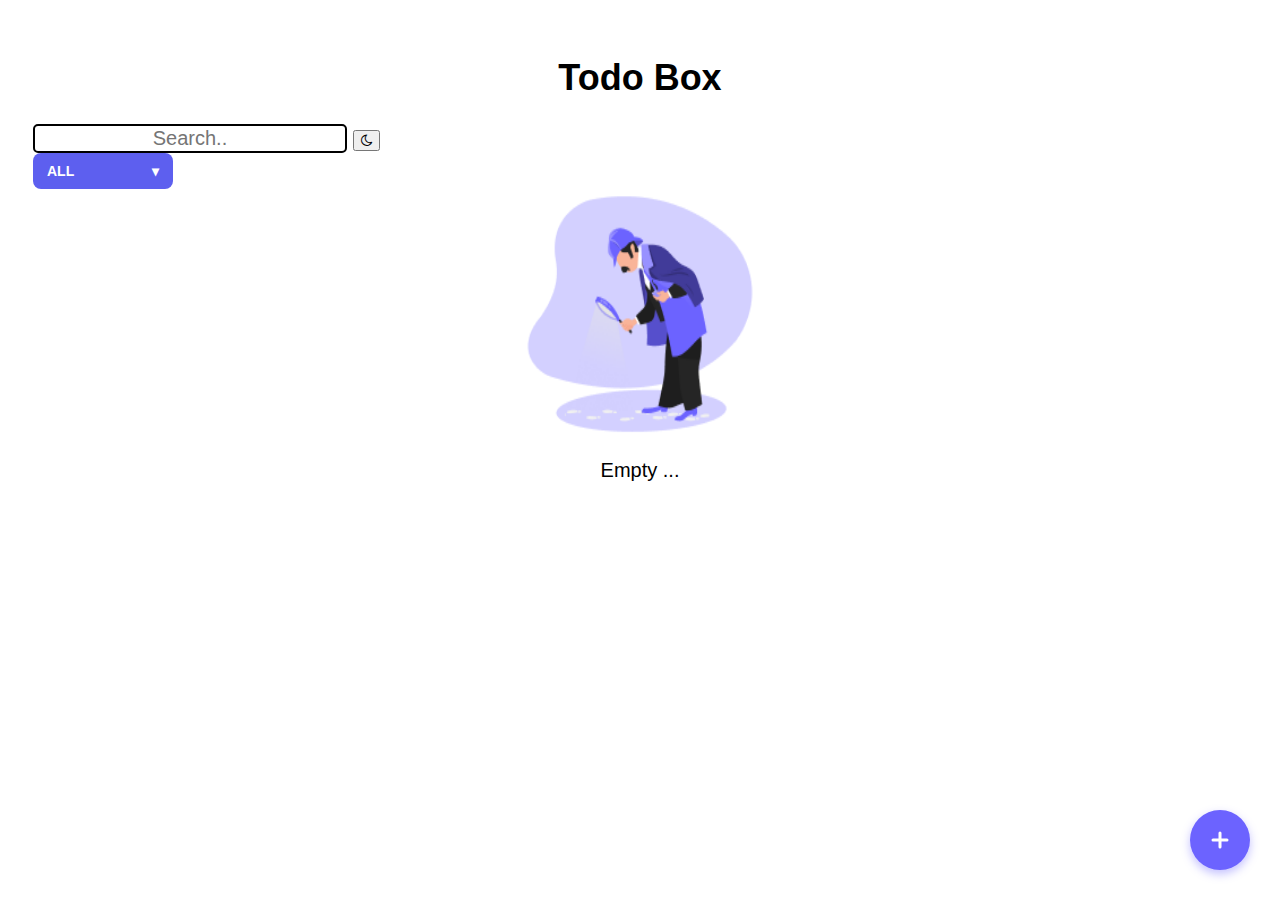
<file: quiz 5/index.html>
<!DOCTYPE html>
<html lang="en">
<head>
    <meta charset="UTF-8">
    <meta name="viewport" content="width=device-width, initial-scale=1.0">
    <link rel="stylesheet" href="https://cdnjs.cloudflare.com/ajax/libs/font-awesome/4.7.0/css/font-awesome.min.css">
    <title>todo box</title>
    <link href="style.css" rel="stylesheet">
</head>
<body>
    <main>
    <div>
        <h1 class="h1">Todo Box</h1>
<div>
        <input type="text" class="textbox"   placeholder="Search.." title="Type in a category"></input>
        
        <button onclick="myFunction()" class="moon"><i class="fa fa-moon-o"></i> </button>
        <div class="filter-dropdown" id="todo-filter">
            <button class="dropdown-header">
                <span class="selected-value">ALL</span>
                <span class="dropdown-icon">&#9662;</span>
            </button>
            
            <ul class="dropdown-list">
                    <li data-value="all">All</li>
                    <li data-value="complete">Complete</li>
                    <li data-value="incomplete">Incomplete</li>
                </ul>
            </div>
</div>
    <img src="assets/Detective-check-footprint 1.png" alt="search note " class="img">
    <p class="paragraph">Empty ...</p>
    <div class="modal-overlay" id="modalOverlay">
        <div class="modal-card">
            <h3>NEW NOTE</h3>
            <input type="text" placeholder="Input your note..." class="modal-input">
            
            <div class="modal-actions">
                <button class="btn-cancel" id="closeModal">CANCEL</button>
                <button class="btn-apply">APPLY</button>
            </div>
        </div>
    </div>
    <button class="fab-add" id="openModal">
        <svg width="24" height="24" viewBox="0 0 24 24" fill="none" xmlns="http://www.w3.org/2000/svg">
            <path d="M12 5V19M5 12H19" stroke="white" stroke-width="3" stroke-linecap="round"/>
        </svg>
    </button>
</div>
    </body>



</main>

<script src="script.js"></script>
</html>
</file>
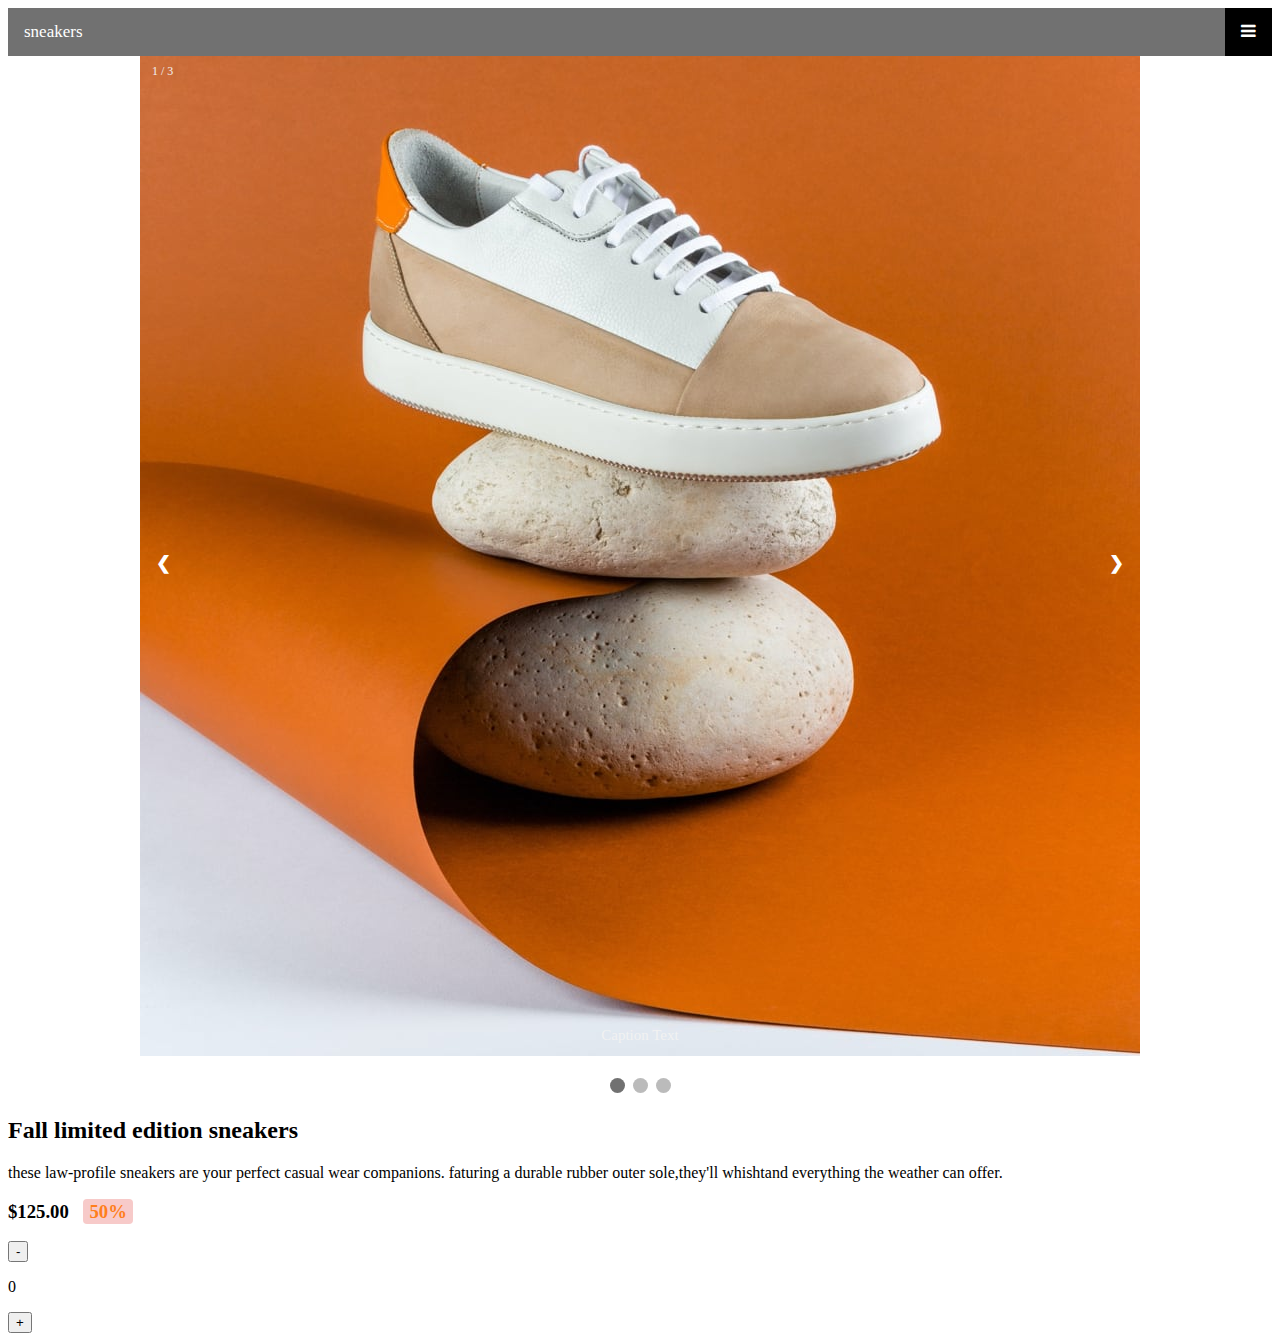
<file: wi/index.html>
<!DOCTYPE html>
<html lang="en">
<head>
    <meta charset="UTF-8">
    <meta name="viewport" content="width=device-width, initial-scale=1.0">
    <link rel="stylesheet" href="style.css"/>
    <link rel="stylesheet" href="https://cdnjs.cloudflare.com/ajax/libs/font-awesome/4.7.0/css/font-awesome.min.css">
    <title>sneakers</title>
</head>
<body>
    <main>
<div class="topnav">
  <a href="#home" class="active">sneakers</a>
  <div id="myLinks">
    <a href="#men">News</a>
    <a href="#women">Contact</a>
    <a href="#about">About</a>
  </div>
  <a href="javascript:void(0);" class="icon" onclick="myFunction()">
    <i class="fa fa-bars"></i>
  </a>
</div>
<div class="slideshow-container">

  
  <div class="mySlides fade">
    <div class="numbertext">1 / 3</div>
    <img src="assets/image-product-3.jpg" style="width:100%">
    <div class="text">Caption Text</div>
  </div>

  <div class="mySlides fade">
    <div class="numbertext">2 / 3</div>
    <img src="assets/image-product-4.jpg" style="width:100%">
    <div class="text">Caption Two</div>
  </div>
  <a class="prev" onclick="plusSlides(-1)">&#10094;</a>
  <a class="next" onclick="plusSlides(1)">&#10095;</a>
</div>
<br>


<div style="text-align:center">
  <span class="dot" onclick="currentSlide(1)"></span>
  <span class="dot" onclick="currentSlide(2)"></span>
  <span class="dot" onclick="currentSlide(3)"></span>
</div>
<div>
    <h2 class="head2">Fall limited edition sneakers</h2>
    <p class="paragraf">these law-profile sneakers are your perfect casual wear companions. faturing a durable rubber outer sole,they'll whishtand everything the weather can offer.</p>
</div>
<div>
    <span><h3 class="head3">$125.00 
    <span class="span">  50%</span>
    </h3></span>
</div>
<div>
    <button>-</button>
    <p>0</p>
    <button>+</button>
</div>
    </main>
<script src="script.js"></script>
    
</body>
</html>
</file>
<file: quiz 5/style.css>
main {
    text-align: flex;
    border: 0;
    margin: 0;
} 

img{
    display: block;
    margin-left: auto;
    margin-right: auto;
    width: 250px;
    height: 250px;
}
h1{
       
    text-align: center;
    font-family: Arial, sans-serif;
    font-size: 36px;
    margin: flex;
}

body {
  padding: 25px;
  background-color: white;
  color: black;
  font-size: 25px;
}
 .paragraph {
    font-size: 20px;
    text-align: center;
    font-family: Arial, sans-serif;
    margin: 20px;
    color: #000 white;
}

.dark-mode {
  background-color: black;
  color: white;
}

.textbox {
    width: 300px;
    height: 15px;
    font-size: 20px;
    border: 2px solid black;
    border-radius: 5px;
    padding: 5px;
    text-align: center;
    margin: auto;
}
:root {
  --primary: #6C63FF;
  --text-main: #252525;
}

.fab-add {
  position: fixed;
  bottom: 30px;
  right: 30px;
  width: 60px;
  height: 60px;
  background-color: var(--primary);
  border-radius: 50%;
  border: none;
  cursor: pointer;
  display: flex;
  justify-content: center;
  align-items: center;
  box-shadow: 0 4px 10px rgba(108, 99, 255, 0.4);
  transition: transform 0.2s;
}

.fab-add:hover {
  transform: scale(1.1);
}
.fab-add:active {
  transform: scale(0.95);
}
.modal-overlay {
  position: fixed;
  top: 0;
  left: 0;
  width: 100%;
  height: 100%;
  background: rgba(0, 0, 0, 0.4); 
  display: none; 
  justify-content: center;
  align-items: center;
  z-index: 100;
}

.modal-card {
  background: white;
  padding: 25px;
  border-radius: 16px;
  width: 90%;
  max-width: 450px;
  text-align: center;
  box-shadow: 0 10px 25px rgba(0,0,0,0.1);
}

.modal-card h3 {
  margin-bottom: 20px;
  font-weight: 600;
  color: var(--text-main);
}

.modal-input {
  width: 100%;
  padding: 12px;
  border: 1.5px solid var(--primary);
  border-radius: 8px;
  margin-bottom: 30px;
  outline: none;
  box-sizing: border-box;
}

.modal-actions {
  display: flex;
  justify-content: space-between;
}

.btn-cancel, .btn-apply {
  padding: 10px 25px;
  border-radius: 8px;
  font-weight: bold;
  cursor: pointer;
  border: 1.5px solid var(--primary);
}

.btn-cancel {
  background: transparent;
  color: var(--primary);
}

.btn-apply {
  background: var(--primary);
  color: white;
}


:root {
  --primary-purple: #5d5fef;
  --light-gray: #f2f2f2;
  --text-purple: #5d5fef;
  --white: #ffffff;
}

.filter-dropdown {
  position: relative;
  width: 140px;
  font-family: 'Inter', sans-serif;
}

.dropdown-header {
  background: var(--primary-purple);
  color: var(--white);
  width: 100%;
  padding: 10px 14px;
  border: none;
  border-radius: 8px;
  display: flex;
  justify-content: space-between;
  align-items: center;
  cursor: pointer;
  font-weight: 600;
  font-size: 14px;
  text-transform: uppercase;
}

.filter-dropdown.open .arrow-icon {
  transform: rotate(180deg);
}

.dropdown-list {
  position: absolute;
  top: calc(100% + 5px);
  left: 0;
  right: 0;
  background: var(--white);
  border: 1.5px solid var(--primary-purple);
  border-radius: 8px;
  list-style: none;
  padding: 0;
  margin: 0;
  display: none; 
  z-index: 10;
  overflow: hidden;
}

.filter-dropdown.open .dropdown-list {
  display: block;
}


.dropdown-list li {
  padding: 10px 14px;
  color: var(--text-purple);
  cursor: pointer;
  font-size: 14px;
  transition: background 0.2s;
}

.dropdown-list li:hover {
  background-color: #f0f0ff; 
}
@media screen and (max-width: 600px) {
  .filter-dropdown {
    width: 100%;
  }
}
</file>
<file: wi/style.css>
head2 {
  text-align: center;
  font-size: 24px;
  margin: 20px 0 10px 0;
  color: #000;
;
}
paragraf {
  text-align: center;
  font-size: 16px;
  margin: 0 20px 20px 20px;
  color: black;
  size: 50px;
}


.topnav {
  overflow: hidden;
  background-color: #504848;
  position: relative;
}

.topnav #myLinks {
  display: none;
}


.topnav a {
  color: white;
  padding: 14px 16px;
  text-decoration: none;
  font-size: 17px;
  display: block;
}


.topnav a.icon {
  background: black;
  display: block;
  position: absolute;
  right: 0;
  top: 0;
}


.topnav a:hover {
  background-color: #ddd;
  color: black;
}


.active {
  background-color: #04AA6D;
  color: white;
}

span.span {
  background-color: #F7CAC9;
  color: #FF7E1B;
  font-weight: bold;
  padding: 2px 6px;
  border-radius: 4px;
  margin-left: 10px;
}

* {box-sizing:border-box}

.slideshow-container {
  max-width: 1000px;
  position: relative;
  margin: auto;
}

.mySlides {
  display: none;
}


.prev, .next {
  cursor: pointer;
  position: absolute;
  top: 50%;
  width: auto;
  margin-top: -22px;
  padding: 16px;
  color: white;
  font-weight: bold;
  font-size: 18px;
  transition: 0.6s ease;
  border-radius: 0 3px 3px 0;
  user-select: none;
}


.next {
  right: 0;
  border-radius: 3px 0 0 3px;
}

.prev:hover, .next:hover {
  background-color: rgba(0,0,0,0.8);
}

.text {
  color: #f2f2f2;
  font-size: 15px;
  padding: 8px 12px;
  position: absolute;
  bottom: 8px;
  width: 100%;
  text-align: center;
}


.numbertext {
  color: #f2f2f2;
  font-size: 12px;
  padding: 8px 12px;
  position: absolute;
  top: 0;
}

.dot {
  cursor: pointer;
  height: 15px;
  width: 15px;
  margin: 0 2px;
  background-color: #bbb;
  border-radius: 50%;
  display: inline-block;
  transition: background-color 0.6s ease;
}

.active, .dot:hover {
  background-color: #717171;
}

.fade {
  animation-name: fade;
  animation-duration: 1.5s;
}

@keyframes fade {
  from {opacity: .4}
  to {opacity: 1}
}
</file>
